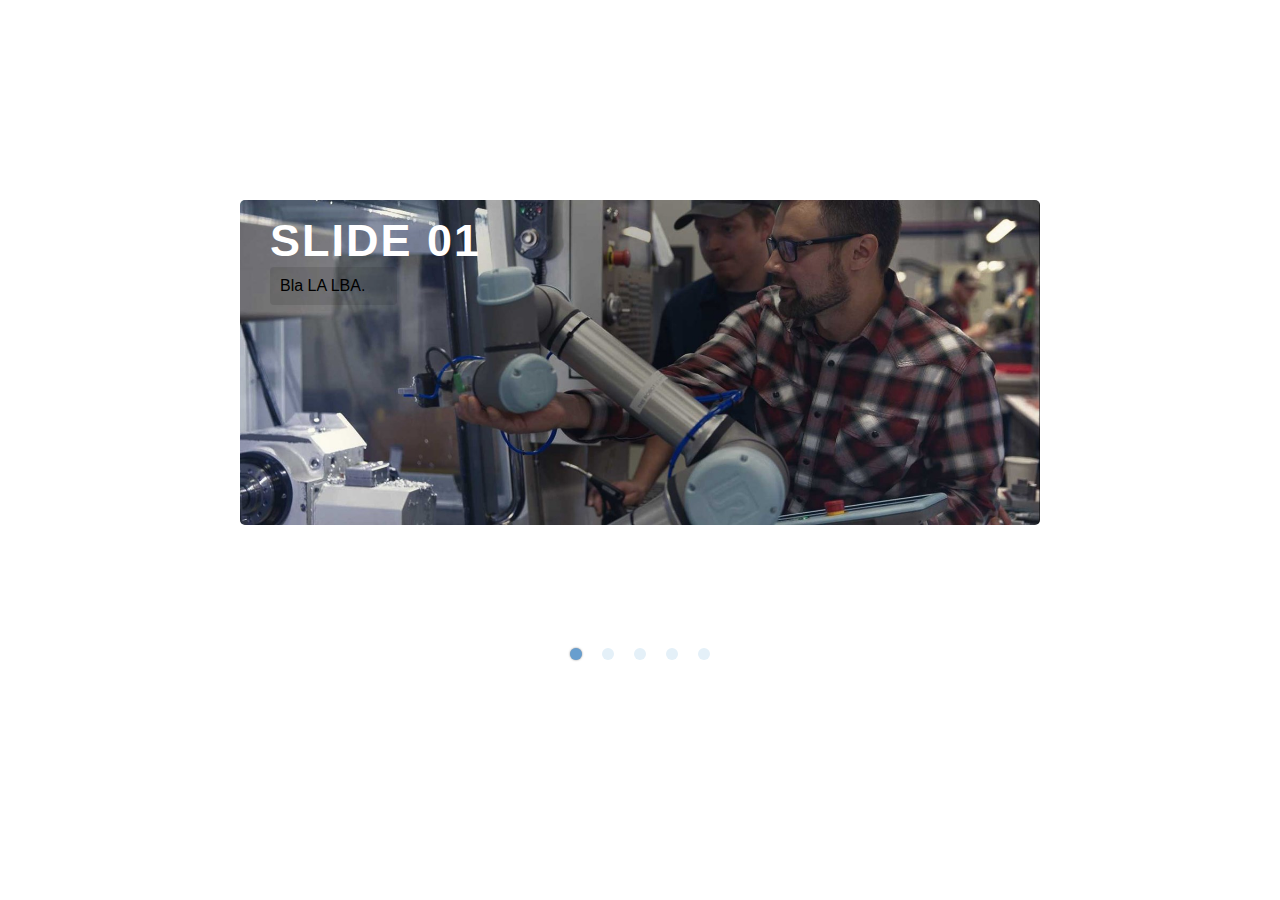
<file: index.html>
<!DOCTYPE html>
<html lang="en" dir="ltr">
  <head>
    <meta charset="utf-8">
    <meta name="viewport" content="width=device-width, initial-scale=1.0">
    <title>Slideshow</title>
    <link rel="stylesheet" href="style.css">
  </head>
  <body>

    <div class="img-slider">
      <div class="slide active">
        <img src="img/1.jpg" alt="">
        <div class="info">
          <h2>Slide 01</h2>
          <p>Bla LA LBA.</p>
        </div>
      </div>
      <div class="slide">
        <img src="img/2.jpg" alt="">
        <div class="info">
          <h2>Slide 02</h2>
          <p>huhhuhuh.</p>
        </div>
      </div>
      <div class="slide">
        <img src="img/3.jpg" alt="">
        <div class="info">
          <h2>Slide 03</h2>
          <p>dam dam dam</p>
        </div>
      </div>
      <div class="slide">
        <img src="img/4.png" alt="">
        <div class="info">
          <h2>Slide 04</h2>
          <p>hahahaha</p>
        </div>
      </div>
      <div class="slide">
        <img src="img/5.jpg" alt="">
        <div class="info">
          <h2>Slide 05</h2>
          <p>bim bim bom.</p>
        </div>
      </div>
      <div class="navigation">
        <div class="btn active"></div>
        <div class="btn"></div>
        <div class="btn"></div>
        <div class="btn"></div>
        <div class="btn"></div>
      </div>
    </div>

    <script src="slider.js" type="text/javascript"></script>

  </body>
</html>
</file>
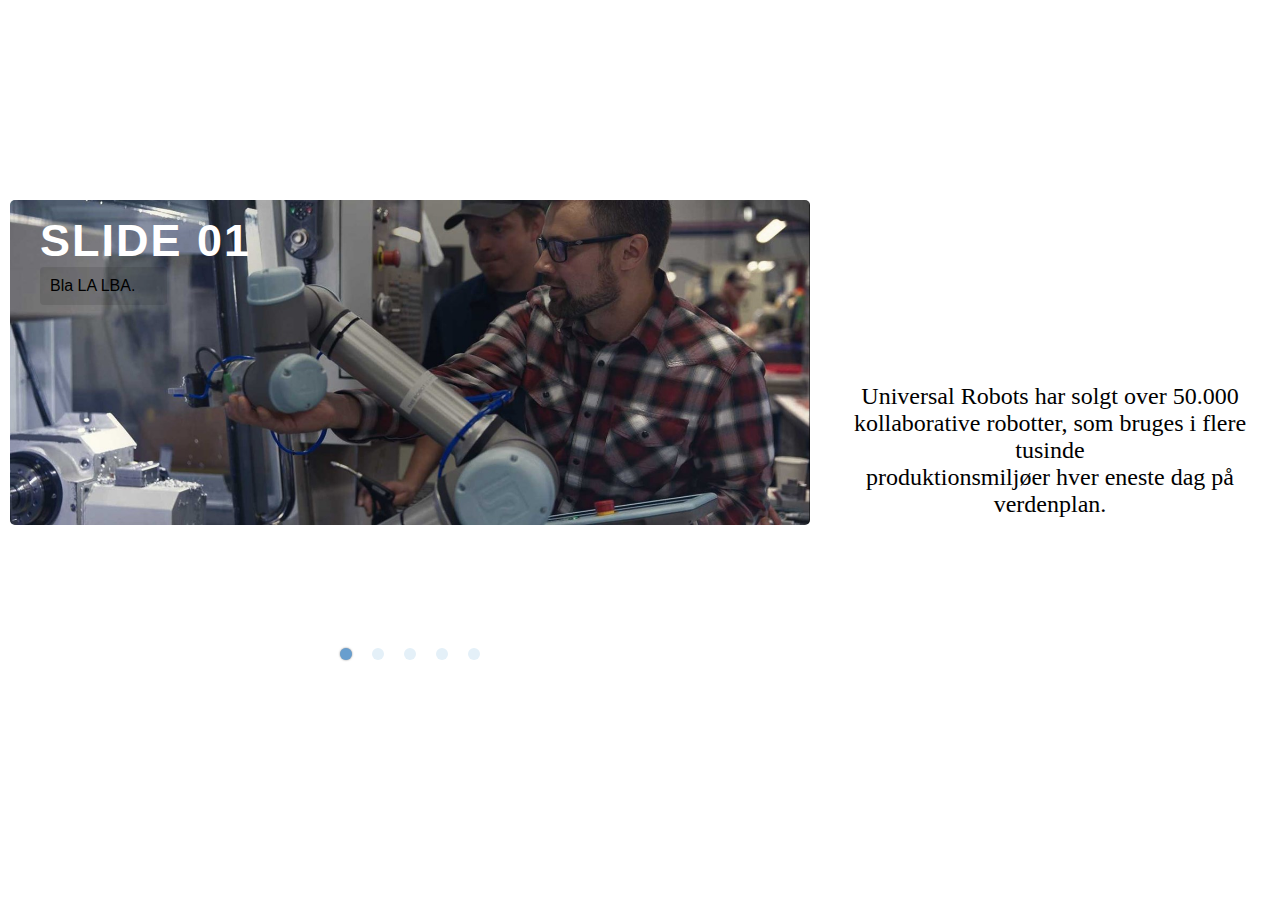
<file: Produktside/index.html>
<!DOCTYPE html>
<html lang="en" dir="ltr">
  <head>
    <meta charset="utf-8">
    <meta name="viewport" content="width=device-width, initial-scale=1.0">
    <title>Slideshow</title>
    <link rel="stylesheet" href="style.css">
  </head>
  <body>
    <div class="slidershow">
        <div class="img-slider">
            <div class="slide active">
              <img src="img/1.jpg" alt="">
              <div class="info">
                <h2>Slide 01</h2>
                <p>Bla LA LBA.</p>
              </div>
            </div>
            <div class="slide">
              <img src="img/2.jpg" alt="">
              <div class="info">
                <h2>Slide 02</h2>
                <p>huhhuhuh.</p>
              </div>
            </div>
            <div class="slide">
              <img src="img/3.jpg" alt="">
              <div class="info">
                <h2>Slide 03</h2>
                <p>dam dam dam</p>
              </div>
            </div>
            <div class="slide">
              <img src="img/4.png" alt="">
              <div class="info">
                <h2>Slide 04</h2>
                <p>hahahaha</p>
              </div>
            </div>
            <div class="slide">
              <img src="img/5.jpg" alt="">
              <div class="info">
                <h2>Slide 05</h2>
                <p>bim bim bom.</p>
              </div>
            </div>
            <div class="navigation">
              <div class="btn active"></div>
              <div class="btn"></div>
              <div class="btn"></div>
              <div class="btn"></div>
              <div class="btn"></div>
            </div>
          </div>
      
          <script src="slider.js" type="text/javascript"></script>
    </div>
    <!--Slider koden-->
        <!--tekst boks-->
        <div class="wrapper">
            <div class="textbox">
            <p  class="textt">Universal Robots har solgt over 50.000 <br>kollaborative robotter, som bruges i flere tusinde <br> produktionsmiljøer hver eneste dag på verdenplan.</p>
            </div>
        </div>



  </body>
  </html>
</file>
<file: style.css>
*{
    margin: 0;
    padding: 0;
    box-sizing: border-box;
    font-family: "Poppins", sans-serif;
  }
  
  body{
    height: 100vh;
    display: flex;
    justify-content: center;
    align-items: center;
    background: white;
  }
  
  .img-slider{
    position: relative;
    width: 800px;
    height: 500px;
    margin: 10px;
    background: white;
  }
  
  .img-slider .slide{
    z-index: 1;
    position: absolute;
    width: 100%;
    clip-path: circle(0% at 0 50%);
  }
  
  .img-slider .slide.active{
    clip-path: circle(150% at 0 50%);
    transition: 2s;
    transition-property: clip-path;
  }
  
  .img-slider .slide img{
    z-index: 1;
    width: 100%;
    border-radius: 5px;
  }
  
  .img-slider .slide .info{
    position: absolute;
    top: 0;
    padding: 15px 30px;
  }
  
  .img-slider .slide .info h2{
    color: #fff;
    font-size: 45px;
    text-transform: uppercase;
    font-weight: 800;
    letter-spacing: 2px;
  }
  
  .img-slider .slide .info p{
    color: black;
    background: rgba(0, 0, 0, 0.1);
    font-size: 16px;
    width: 60%;
    padding: 10px;
    border-radius: 4px;
  }
  
  .img-slider .navigation{
    z-index: 2;
    position: absolute;
    display: flex;
    bottom: 30px;
    left: 50%;
    transform: translateX(-50%);
  }
  
  .img-slider .navigation .btn{
      background: #E4F0F8;
      width: 12px;
      height: 12px;
      cursor: pointer;
    margin: 10px;
    border-radius: 50%;
    border-color:black
  }
  
  .img-slider .navigation .btn.active{
    background: #689ECE;
    box-shadow: 0 0 2px rgba(0, 0, 0, 0.5);
    border-color: black;
  }
  
  @media (max-width: 820px){
    .img-slider{
      width: 600px;
      height: 375px;
    }
  
    .img-slider .slide .info{
      padding: 10px 25px;
    }
  
    .img-slider .slide .info h2{
      font-size: 35px;
    }
  
    .img-slider .slide .info p{
      width: 70%;
      font-size: 15px;
    }
  
    .img-slider .navigation{
      bottom: 25px;
    }
  
    .img-slider .navigation .btn{
      width: 10px;
      height: 10px;
      margin: 8px;
    }
  }
  
  @media (max-width: 620px){
    .img-slider{
      width: 400px;
      height: 250px;
    }
  
    .img-slider .slide .info{
      padding: 10px 20px;
    }
  
    .img-slider .slide .info h2{
      font-size: 30px;
    }
  
    .img-slider .slide .info p{
      width: 80%;
      font-size: 13px;
    }
  
    .img-slider .navigation{
      bottom: 15px;
    }
  
    .img-slider .navigation .btn{
      width: 8px;
      height: 8px;
      margin: 6px;
    }
  }
  
  @media (max-width: 420px){
    .img-slider{
      width: 320px;
      height: 200px;
    }
  
    .img-slider .slide .info{
      padding: 5px 10px;
    }
  
    .img-slider .slide .info h2{
      font-size: 25px;
    }
  
    .img-slider .slide .info p{
      width: 90%;
      font-size: 11px;
    }
  
    .img-slider .navigation{
      bottom: 10px;
    }
  }
</file>
<file: Produktside/style.css>
*{
    margin: 0;
    padding: 0;
    box-sizing: border-box;
    font-family: "Poppins", sans-serif;
  }
  
  body{
    height: 100vh;
    display: flex;
    justify-content: center;
    align-items: center;
    background: white;
  }
  /*slider css*/
  .slideshow {
      display: block;
  }
  
  .img-slider{
    position: relative;
    width: 800px;
    height: 500px;
    margin: 10px;
    background: white;
  }
  
  .img-slider .slide{
    z-index: 1;
    position: absolute;
    width: 100%;
    clip-path: circle(0% at 0 50%);
  }
  
  .img-slider .slide.active{
    clip-path: circle(150% at 0 50%);
    transition: 2s;
    transition-property: clip-path;
  }
  
  .img-slider .slide img{
    z-index: 1;
    width: 100%;
    border-radius: 5px;
  }
  
  .img-slider .slide .info{
    position: absolute;
    top: 0;
    padding: 15px 30px;
  }
  
  .img-slider .slide .info h2{
    color: #fff;
    font-size: 45px;
    text-transform: uppercase;
    font-weight: 800;
    letter-spacing: 2px;
  }
  
  .img-slider .slide .info p{
    color: black;
    background: rgba(0, 0, 0, 0.1);
    font-size: 16px;
    width: 60%;
    padding: 10px;
    border-radius: 4px;
  }
  
  .img-slider .navigation{
    z-index: 2;
    position: absolute;
    display: flex;
    bottom: 30px;
    left: 50%;
    transform: translateX(-50%);
  }
  
  .img-slider .navigation .btn{
      background: #E4F0F8;
      width: 12px;
      height: 12px;
      cursor: pointer;
    margin: 10px;
    border-radius: 50%;
    border-color:black
  }
  
  .img-slider .navigation .btn.active{
    background: #689ECE;
    box-shadow: 0 0 2px rgba(0, 0, 0, 0.5);
    border-color: black;
  }
  
  @media (max-width: 820px){
    .img-slider{
      width: 600px;
      height: 375px;
    }
  
    .img-slider .slide .info{
      padding: 10px 25px;
    }
  
    .img-slider .slide .info h2{
      font-size: 35px;
    }
  
    .img-slider .slide .info p{
      width: 70%;
      font-size: 15px;
    }
  
    .img-slider .navigation{
      bottom: 25px;
    }
  
    .img-slider .navigation .btn{
      width: 10px;
      height: 10px;
      margin: 8px;
    }
  }
  
  @media (max-width: 620px){
    .img-slider{
      width: 400px;
      height: 250px;
    }
  
    .img-slider .slide .info{
      padding: 10px 20px;
    }
  
    .img-slider .slide .info h2{
      font-size: 30px;
    }
  
    .img-slider .slide .info p{
      width: 80%;
      font-size: 13px;
    }
  
    .img-slider .navigation{
      bottom: 15px;
    }
  
    .img-slider .navigation .btn{
      width: 8px;
      height: 8px;
      margin: 6px;
    }
  }
  
  @media (max-width: 420px){
    .img-slider{
      width: 320px;
      height: 200px;
    }
  
    .img-slider .slide .info{
      padding: 5px 10px;
    }
  
    .img-slider .slide .info h2{
      font-size: 25px;
    }
  
    .img-slider .slide .info p{
      width: 90%;
      font-size: 11px;
    }
  
    .img-slider .navigation{
      bottom: 10px;
    }
  }
.slidershow {
    display: flex;
}

}
  /*tekstboks*/

}
  .textbox {
    display: flex;
    width: 100%;
    height: auto;
    background-color: #f86b34;
    margin-bottom: 0px;
}

.textt {
    font-family: Garamond;
    font-size: 24px;
    color: black;
    text-align: center;
    margin: 10px;  
    padding: 4px;}
</file>
